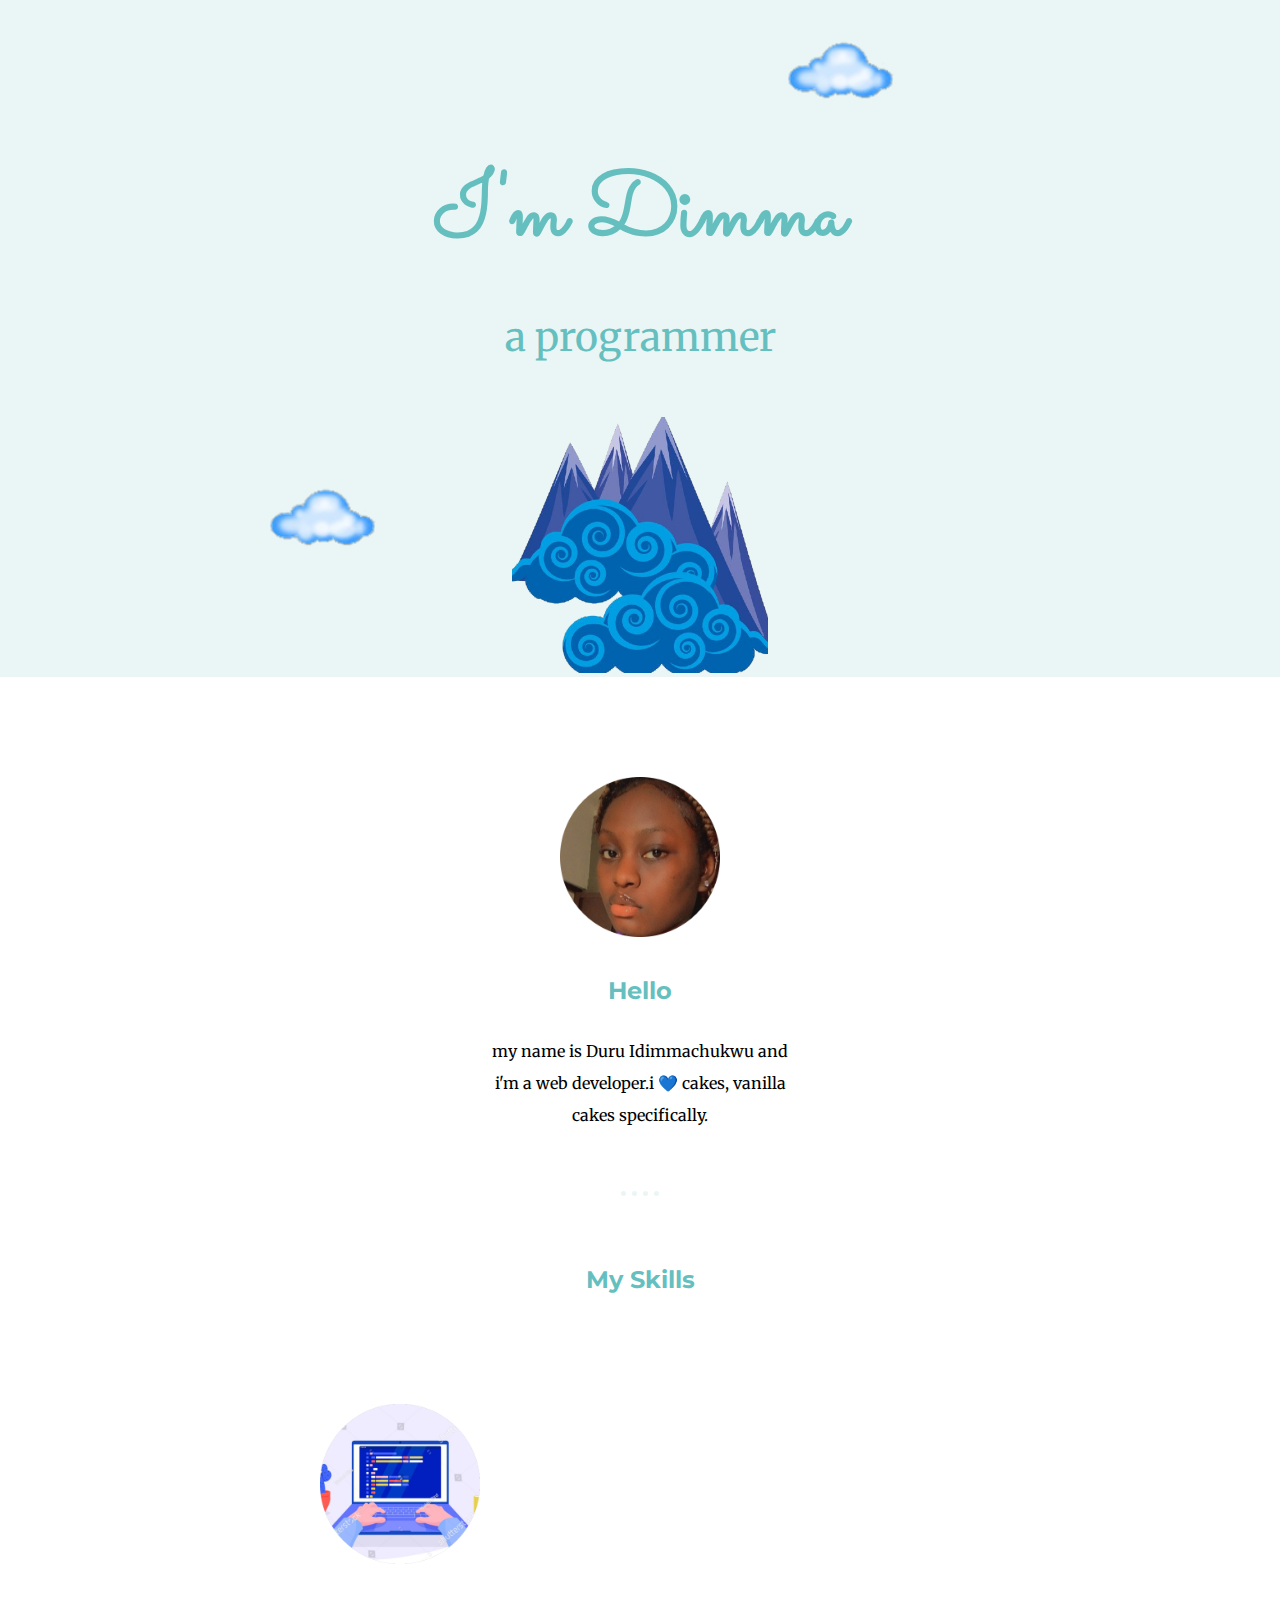
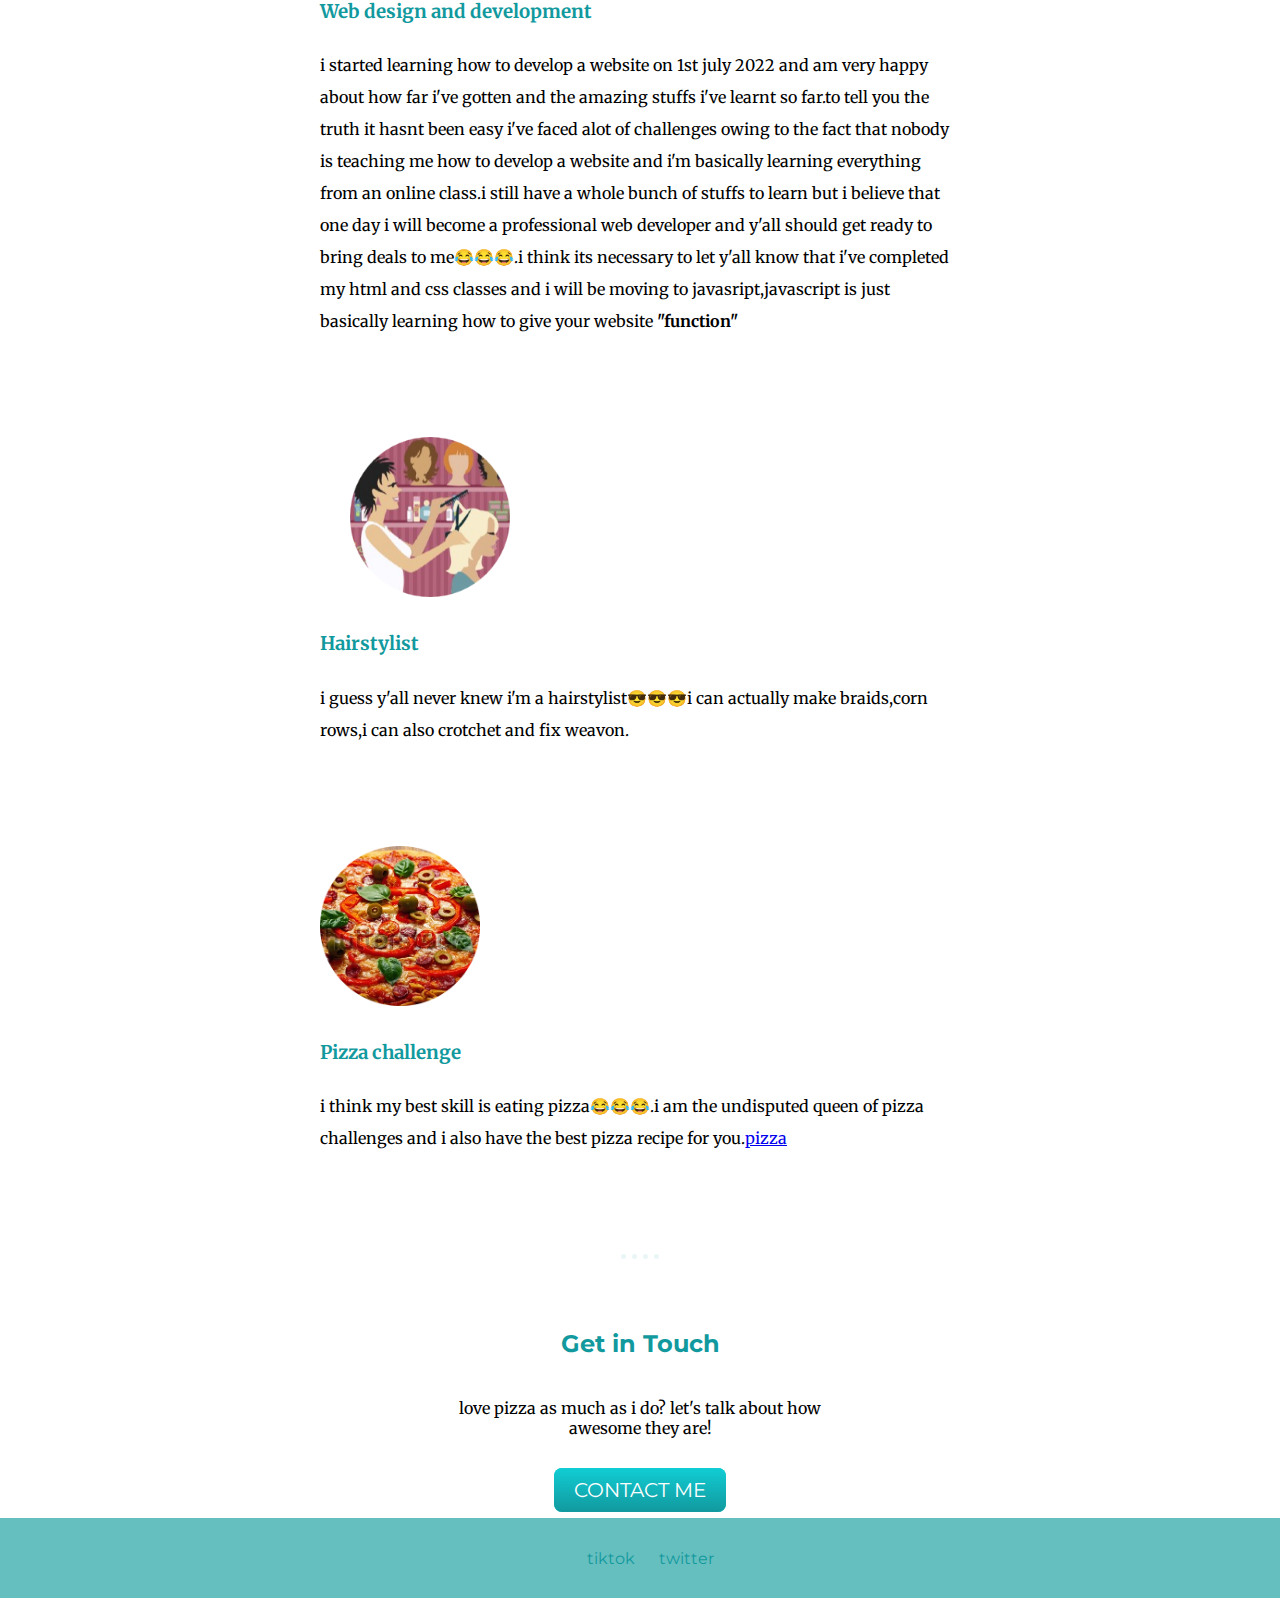
<file: index.html>
<!DOCTYPE html>
<html lang="en" dir="ltr">
  <head>
    <meta charset="utf-8">
    <title>Duru idimmachukwu</title>
    <link rel="icon" href="css/styles.css">

  <link rel="stylesheet" href="css/styles.css">
  <link href="https://fonts.googleapis.com/css2?family=Charmonman&family=Merriweather&family=Montserrat&family=Sacramento&display=swap" rel="stylesheet">
</head>
  <body>
<div class="firstcontainer">
<h1 class="firstheading">I'm Dimma</h1>
  <p class="firstp">a programmer</p>
  <img class="firstcloud"src="cloudgo.png" alt="cloud">
  <img class="mountain" src="mountaingreen.png" alt="mountain">
  <img class="secondcloud" src="cloudsee.png" alt="cloud">


</div>
<div class="secondcontainer">
  <div class="pink">
    <img class="image1" src="idimma.png" alt="profile-pic">
    <h2 class="firsth2">Hello</h1>
    <p class="secondp">my name is Duru Idimmachukwu and i'm a web developer.i 💙 cakes, vanilla cakes specifically.</p>
    <hr class="firstrule">
    <h2 class="secondh2">My Skills</h1>
  </div>
    <div class="firstskill">
      <img class="image2" src="compu.png" alt="computer">
      <h3 class="firsth3">Web design and development</h3>
      i started learning how to develop a website on 1st july 2022 and am very happy about how far i've gotten and the amazing stuffs i've learnt so far.to tell you the truth it hasnt been easy i've faced alot of challenges owing to the fact that nobody is teaching me how to develop a website and i'm basically learning everything from an online class.i still have a whole bunch of stuffs to learn but i believe that one day i will become a professional web developer and y'all should get ready to bring deals to me😂😂😂.i think its necessary to let y'all know that i've completed my html and css classes and i will be moving to javasript,javascript is just basically learning how to give your website <strong>"function"</strong>
    </div>
    <div class="secondskill">
      <img class="image3" src="saloon.png" alt="hairstylist">
      <h3 class="secondh3">Hairstylist</h3>
      i guess y'all never knew i'm a hairstylist😎😎😎i can actually make braids,corn rows,i can also crotchet and fix weavon.
    </div>
    <div class="thirdskill">
      <img class="image4" src="pizzat.png" alt="pizza">
      <h3 class="thirdh3">Pizza challenge</h3>
      i think my best skill is eating pizza😂😂😂.i am the undisputed queen of pizza challenges and i also have the best pizza recipe for you.<a href="https://tophomerecipes.com/world-cuisine/gourmet-white-pizza/">pizza</a>

    </div>
</div>
<hr class="forthrule">
<div class="thirdcontainer">
  <h2 class="thirdh2">Get in Touch</h3>
  <p class="thirdp">love pizza as much as i do? let's talk about how awesome they are!</p>
  <p><a class="btn" href="contact.html">CONTACT ME</a></p>

</div>
<div class="forthcontainer">
  <a class="handleme"href="https://www.tiktok.com/@dimmatreasure?is_from_webapp=1&sender_device=pc">tiktok</a>
  <a class="handle" href="https://twitter.com/Treasure_4488">twitter</a>

</div>
  </body>


</html>
</file>
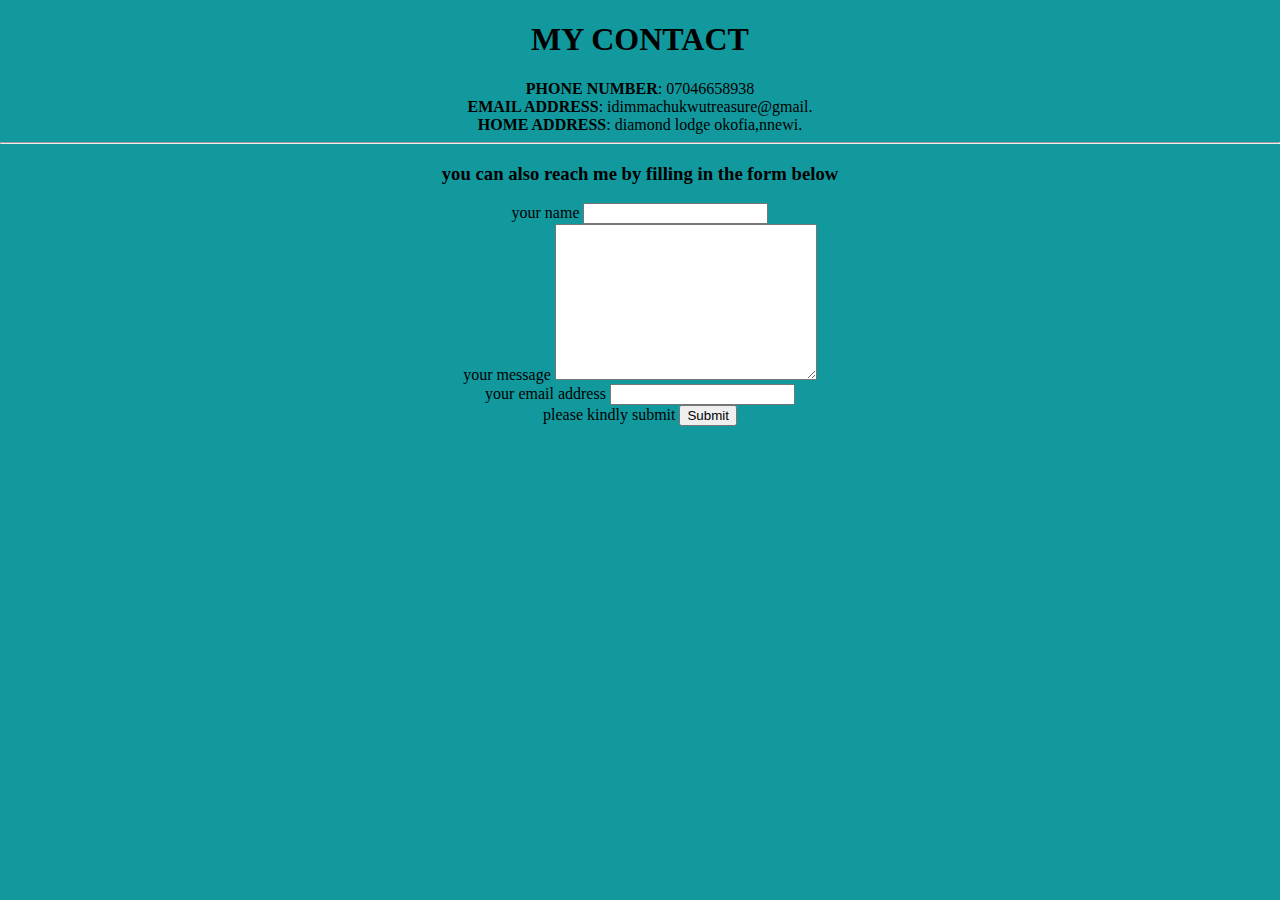
<file: contact.html>
<!DOCTYPE html>
<html lang="en" dir="ltr">
  <head>
    <meta charset="utf-8">
    <title>my contact</title>
    <link rel="stylesheet" href="css/styles.css">
  </head>
  <body class="contactbody">
    <h1 class="contacth1">MY CONTACT</h1>
    <strong>PHONE NUMBER</strong>: 07046658938
    <br><strong>EMAIL ADDRESS</strong>: idimmachukwutreasure@gmail.
    <br><strong>HOME ADDRESS</strong>: diamond lodge okofia,nnewi.
    <hr>
    <h3>you can also reach me by filling in the form below</h3>
    <form action="<a href="mailto:idimmachukwutreasure@gmail.com" method="post" enctype="text/plain">

    </form>
    <label>your name</label>
    <input type="text" name="yourname" value="">
    <br><label>your message</label>
  <textarea name="yourmessage" rows="10" cols="30"></textarea>
  <br><label>your email address</label>
  <input type="text" name="youremail" value="">
  <br><label>please kindly submit</label>
  <input class"no" type="submit" name="">







  </body>
</html>
</file>
<file: css/styles.css>
body{
margin: 0;
text-align:center;
font-family: 'Merriweather', serif;
}
.firstcontainer{
  background-color: #eaf6f6;
  position: relative;
  padding-top: 100px;
}
.firstheading{
  color: #66bfbf;
  font-size: 5.625rem;
  font-weight: bolder;
  margin: 50px auto -25px auto;
  font-family: 'Sacramento', cursive;
}
.firstp{
  font-size: 2.5rem;
  color: #66bfbf;
  font-weight: normal;
  line-height: 2;
}
.mountain{
  width: 20%;
}
.secondcloud{
position: absolute;
top: 10px;
}
.firstcloud{
position: absolute;
left: 250px;
bottom: 100px;
}
.secondcontainer{
  width: 50%;
  margin:auto;
  line-height: 2;
  text-align: left;
}
.image1{
  width: 25%;
margin-top: 100px;
}
.image2{
  width: 25%;
  margin-right:30px;
}
.image3{
  width: 25%;
  margin-left: 30px;
}
.image4{
  width: 25%;
  margin-right: 30px;
}
.firsth2{
  color: #66bfbf;
  font-family: 'Montserrat', sans-serif;
}
.firstrule{
border-style:none;
border-top-style: dotted;
border-color: #eaf6f6;
border-width:5px;
width: 6%;
margin: 60px auto 60px auto;
}
.secondh2{
  color: #66bfbf;
  font-family: 'Montserrat', sans-serif;
}
.firsth3{
  color: #11999e;
}
.secondh3{
  color: #11999e;
}
.thirdh3{
  color: #11999e;
}
.thirdh2{
  color: #11999e;
  font-family: 'Montserrat', sans-serif;
}

.thirdheading{
  font-family: 'Montserrat', sans-serif;
}
.forthrule{
  border-style:none;
  border-top-style: dotted;
  border-color: #eaf6f6;
  border-width:5px;
  width: 3%;
  margin-bottom: 70px;

}
.forthcontainer{
  background-color: #66bfbf;
  padding: 30px;
}
.firstskill{
  margin: 100px auto 100px auto;
}
.secondskill{
  margin: 100px auto 100px auto;
}
.thirdskill{
  margin: 100px auto 100px auto;
}
.secondp{
  width:50%;
  margin:auto;
}
.thirdp{
  width: 30%;
  margin: 40px auto;
}
.btn {
  background: #11CDD4;
  background-image: -webkit-linear-gradient(top, #11CDD4, #11999e);
  background-image: -moz-linear-gradient(top, #11CDD4, #11999e);
  background-image: -ms-linear-gradient(top, #11CDD4, #11999e);
  background-image: -o-linear-gradient(top, #11CDD4, #11999e);
  background-image: linear-gradient(to bottom, #11CDD4, #11999e);
  -webkit-border-radius: 8;
  -moz-border-radius: 8;
  border-radius: 8px;
  font-family: 'Montserrat', sans-serif;
  color: #ffffff;
  font-size: 20px;
  padding: 10px 20px 10px 20px;
  text-decoration: none;
}

.btn:hover {
  background: #30e3cb;
  background-image: -webkit-linear-gradient(top, #30e3cb, #2bc4ad);
  background-image: -moz-linear-gradient(top, #30e3cb, #2bc4ad);
  background-image: -ms-linear-gradient(top, #30e3cb, #2bc4ad);
  background-image: -o-linear-gradient(top, #30e3cb, #2bc4ad);
  background-image: linear-gradient(to bottom, #30e3cb, #2bc4ad);
  text-decoration: none;
}
.handle{
  color:#11999e;
  text-decoration: none;
  position: relative;
  left:20px;
  font-family: 'Montserrat', sans-serif;

}
.handleme{
  color: #11999e;
  text-decoration: none;
  font-family: 'Montserrat', sans-serif;
}
.handle:hover{
  color: #eaf6f6;
}
.handleme:hover{
  color:#eaf6f6;
}
.contactbody{
  background-color: #11999e;
}
.no:hover{
  color: red;
}
.pink{
text-align: center;
}
</file>
